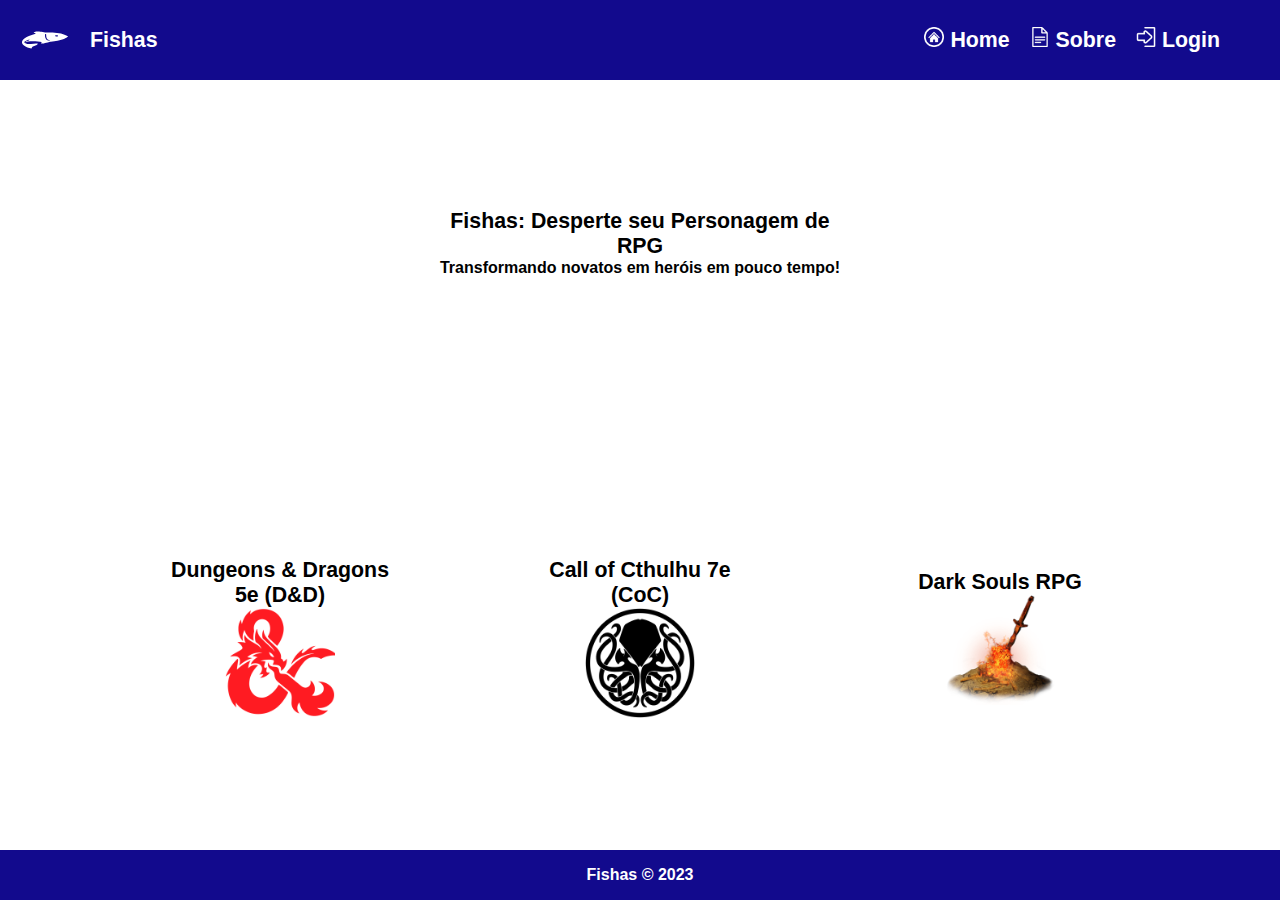
<file: src/index.html>
<!DOCTYPE html>
<html lang="pt-br">
<head>
    <meta charset="UTF-8">
    <meta name="viewport" content="width=device-width, initial-scale=1.0">
    <link rel="stylesheet" href="/src/css/style.css">
    <title>Fishas</title>
</head>
<body>
    <div class="full">
        <div class="header">
            <div class="logo">
                <img src="./img/logo_site 1.svg" alt="Fishas">
                <a href="index.html">Fishas</a>
            </div>
            <div class="menu">
                <ul>
                    <li><a href="index.html"><img src="./img/botao-home.png" alt="home"> Home</a></li>
                    <li><a href="#"><img src="./img/docs.png" alt="sobre"> Sobre</a></li>
                    <li id="buttonLogin"><a href="./Login_Cadastro/index.html"><img src="./img/contorno-da-seta-de-login.png" alt="login" id="imgLogin"> Login</a></li>
                    <li id="buttonLogout" style="display: none"><a href="#" onclick="sair()">Sair</a></li>
                </ul>
            </div>
        </div>

        <div class="conteudo">
            <div class="title">
                <h1>Fishas: Desperte seu Personagem de RPG</h1>
                <label>Transformando novatos em heróis em pouco tempo!</label>
            </div>
            <div class="livros" id="livros">
                <button class="livroConteiner" onmouseover="mudarDeD()" onmouseout="restaurarCores()">
                    <h1>Dungeons & Dragons 5e (D&D)</h1>
                    <img class="img" src="./img/DnD_Icon.png" alt="Dungeons & Dragons 5e">
                </button>
                <button class="livroConteiner" onmouseover="mudarCoC()" onmouseout="restaurarCores()">
                    <h1>Call of Cthulhu 7e (CoC)</h1>
                    <img class="img" src="./img/CoC_Icon.png" alt="Call of Cthulhu 7e">
                </button>
                <button class="livroConteiner" onmouseover="mudarDS()" onmouseout="restaurarCores()">
                    <h1>Dark Souls RPG</h1>
                    <img class="img" src="./img/Dark_Souls_Icon.png" alt="Dark Souls">
                </button>
            </div>
        </div>

        <div class="footer">
            <label>Fishas © 2023</label>
        </div>
    </div>

    <script>
        function mudarDeD() {
            const header = document.querySelector('.header');
            const footer = document.querySelector('.footer');
            const conteudo = document.querySelector('.conteudo');

            // Aplicar as transições CSS
            header.style.transition = 'background-color 0.3s';
            footer.style.transition = 'background-color 0.3s';
            conteudo.style.transition = 'background-image 0.3s';

            header.style.backgroundColor = '#DC0711';
            footer.style.backgroundColor = '#DC0711';
            conteudo.style.backgroundImage = "url(./img/D_D_Background.jpg)";
        }

        function mudarCoC() {
            const header = document.querySelector('.header');
            const footer = document.querySelector('.footer');
            const conteudo = document.querySelector('.conteudo');

            // Aplicar as transições CSS
            header.style.transition = 'background-color 0.3s';
            footer.style.transition = 'background-color 0.3s';
            conteudo.style.transition = 'background-image 0.3s';

            header.style.backgroundColor = '#234239';
            footer.style.backgroundColor = '#234239';
            conteudo.style.backgroundImage = "url(./img/Call_of_Cthulhu_Background.png)";
        }

        function mudarDS() {
            const header = document.querySelector('.header');
            const footer = document.querySelector('.footer');
            const conteudo = document.querySelector('.conteudo');

            // Aplicar as transições CSS
            header.style.transition = 'background-color 0.3s';
            footer.style.transition = 'background-color 0.3s';
            conteudo.style.transition = 'background-image 0.33s';

            header.style.backgroundColor = '#FF7F00';
            footer.style.backgroundColor = '#FF7F00';
            conteudo.style.backgroundImage = "url(./img/Dark_Souls.Backhground.jpg)";
        }

        function restaurarCores() {
            const header = document.querySelector('.header');
            const footer = document.querySelector('.footer');
            const conteudo = document.querySelector('.conteudo');

            // Remover as transições CSS
            header.style.transition = 'background-color 0.3s';
            footer.style.transition = 'background-color 0.3s';
            conteudo.style.transition = 'background-image 0.3s';

            header.style.backgroundColor = '#120a8d';
            footer.style.backgroundColor = '#120a8d';
            conteudo.style.backgroundImage = "url('https://mesaderpg.com.br/wp-content/uploads/2021/10/Rpg-de-Mesa.png)";
        }
//---------------------------------------------------------------------------------
//----------------------------------------------------- Novo para mudar BTN--------
//---------------------------------------------------------------------------------
        function obterParametrosDaURL() {
            const urlSearchParams = new URLSearchParams(window.location.search);
            return Object.fromEntries(urlSearchParams.entries());
        }

        // Obtém os parâmetros da URL
        const parametros = obterParametrosDaURL();

        const token = parametros.token

        const url = "http://localhost:3000";

        const requestLogin = {
            method: "GET",
            headers: {
                "Authorization": `Bearer ${token}`
            }
        };

        async function verificarStatusDeAutenticacao() {
            try {
                const resposta = await fetch(`${url}/token`, requestLogin); 

                if (resposta.status === 200) {

                    document.getElementById('buttonLogin').style.display = 'none';
                    document.getElementById('buttonLogout').style.display = 'block';

                } else {

                    document.getElementById('buttonLogin').style.display = 'block';
                    document.getElementById('buttonLogout').style.display = 'none';

                }
            } catch (erro) {
                console.error('Erro ao verificar o status de autenticação:', erro);
            }
        }

        // Função para desconectar o usuário
        function sair() {
            if (window.history.replaceState) {
                const novaURL = window.location.pathname; // Mantém a parte do caminho da URL

                window.history.replaceState({}, document.title, novaURL); // Remove o token da URL

                window.location.reload();
            }
        }
        // Chame a função verificarStatusDeAutenticacao quando a página é carregada
        window.addEventListener('load', verificarStatusDeAutenticacao);

        // Adicione um manipulador de evento de clique para o botão de logout
        document.getElementById('buttonLogout').addEventListener('click', sair);

//---------------------------------------------------------------------------------
//----------------------------------------------------- Fim para mudar BTN--------
//---------------------------------------------------------------------------------
    </script>
</body>
</html>
</file>
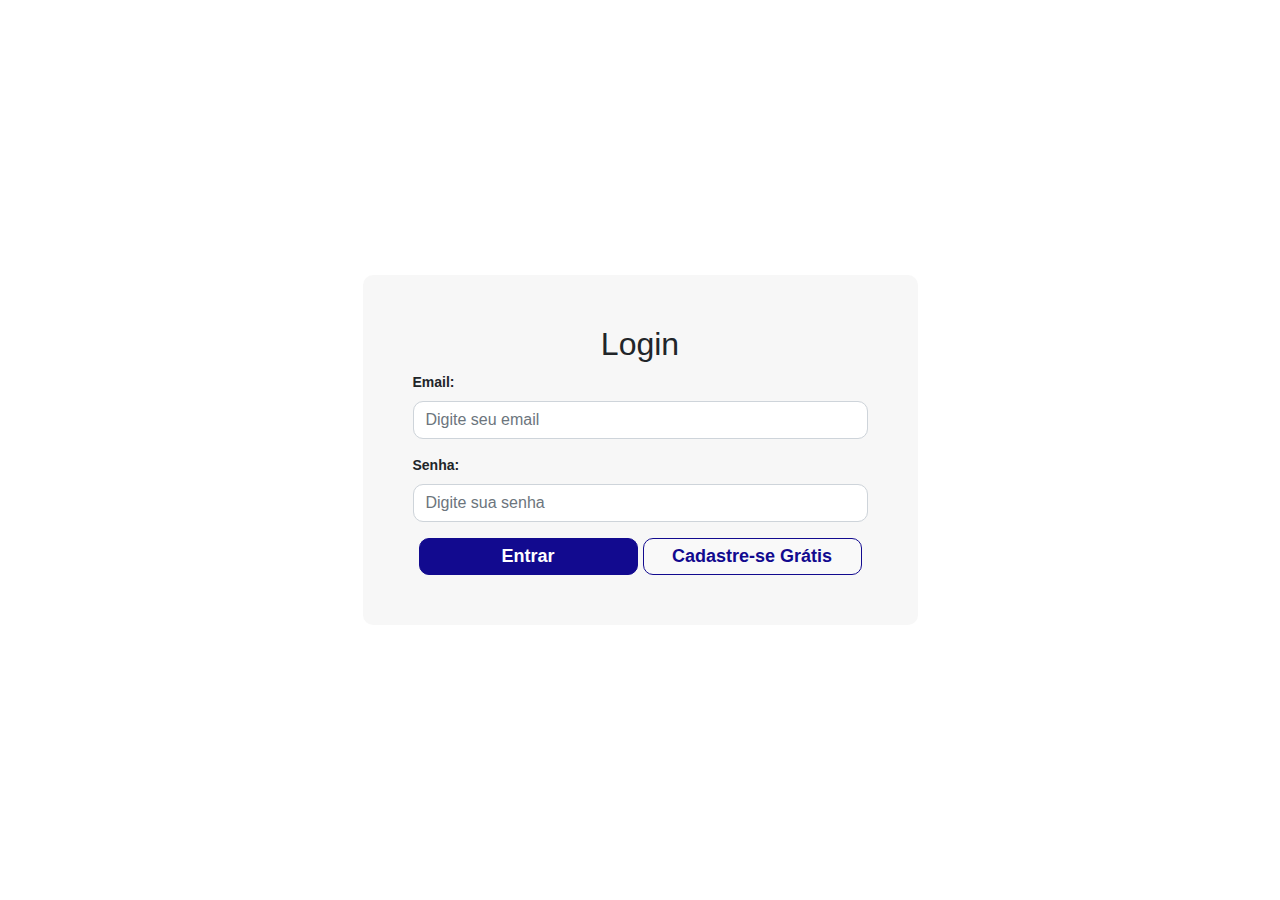
<file: src/Login/index.html>
<!DOCTYPE html>
<html lang="pt-br">
    <head>
        <meta charset="UTF-8">
        <meta name="viewport" content="width=device-width, initial-scale=1.0">
        <title>Tela de Login</title>
        <!-- Importando a folha de estilo do Bootstrap -->
        <link rel="stylesheet" href="https://maxcdn.bootstrapcdn.com/bootstrap/4.5.2/css/bootstrap.min.css">
        <style>    

            /* Redefinindo as configurações padrão para todos os elementos */
            * {
                margin: 0;
                padding: 0;
                box-sizing: border-box;
            }

            /* Configuração de fundo da página */
            body {
                background-image: url(https://mesaderpg.com.br/wp-content/uploads/2021/10/Rpg-de-Mesa.png);
                background-size: cover;
                background-repeat: no-repeat; /* Para evitar repetição da imagem */
                font-size: 14px; /* Tamanho da fonte padrão */
            }

            /* Configuração do contêiner principal */
            .container {
                height: 100vh; /* 100% da altura da tela */
                display: flex;
                justify-content: center; /* Centraliza horizontalmente */
                align-items: center; /* Centraliza verticalmente */
            }

            /* Estilo do contêiner do formulário */
            .form-container {
                background-color: rgba(242, 242, 242, 0.6); /* Fundo com opacidade */
                padding: 50px; /* Espaçamento interno do formulário */
                border-radius: 10px; /* Cantos arredondados */
            }            

            /* Ocultar o formulário de cadastro por padrão */
            #cadastro-form {
                display: none;
            }

            /* Estilizando as etiquetas dos campos do formulário */
            label {
                font-weight: bold; /* Texto em negrito */
            }

            /* Estilo dos campos de entrada de texto */
            .input-lg {
                width: 100%; /* Largura completa */
                border-radius: 10px; /* Cantos arredondados */
            }                       

            /* Estilo para os botões */
            .btn-group {
                display: flex;
                justify-content: space-between; /* Espaçamento uniforme entre botões */
            }

            /* Estilo comum para todos os botões */
            .btn-group .btn {
                flex: 1; /* Cresce igualmente dentro do grupo */
                margin: 0 6px; /* Espaçamento entre botões */
                border-radius: 10px; /* Cantos arredondados */
            }

            /* Fazer com que o botão inteiro tenha bordas arredondadas */
            .btn-group>.btn-group:not(:last-child)>.btn,
            .btn-group>.btn:not(:last-child):not(.dropdown-toggle) {
                border-top-right-radius: 10px;
                border-bottom-right-radius: 10px;
            }

            .btn-group>.btn-group:not(:first-child)>.btn,
            .btn-group>.btn:not(:first-child) {
                border-top-left-radius: 10px;
                border-bottom-left-radius: 10px;
            }

            /* Aumentar o tamanho da fonte dos botões */
            .btn-lg {
                font-size: 18px;
                font-weight: bold; /* Texto em negrito */
            }

            /* Estilo do botão "Entrar" */
            .btn-primary {
                background-color: #120A8F; /* Cor de fundo */
                border-color: #120A8F; /* Cor da borda */
            }

            .btn-primary:hover {
                background-color: #190dbb; /* Cor de fundo ao passar o mouse */
                border-color: #190dbb; /* Cor da borda ao passar o mouse */
            }

            /* Estilo do botão "Cadastre-se Grátis" */
            .btn-secondary {
                background-color: rgba(250, 250, 250, 0.75); /* Cor de fundo com opacidade */
                color: #120A8F; /* Cor do texto */
                border-color: #120A8F; /* Cor da borda */
            }

            .btn-secondary:hover {
                background-color: #e0e0e0; /* Cor de fundo ao passar o mouse */
                color: #120A8F; /* Cor do texto ao passar o mouse */
                border-color: #120A8F; /* Cor da borda ao passar o mouse */
            }

            /* Tamanho menor da fonte dos botões em telas menores que 768px */
            @media (max-width: 768px) {
                .btn-lg {
                    font-size: 13px;
                }
            }
        </style>
    </head>
    <body>
        <div class="container">
            <!-- Formulário de login -->
            <div id="login-form" class="col-md-6 mx-auto form-container">
                <h2 class="text-center">Login</h2>
                <form>
                    <div class="form-group">
                        <label for="email">Email:</label>
                        <input type="email" class="form-control input-lg" id="email" placeholder="Digite seu email" required>
                    </div>
                    <div class="form-group">
                        <label for="senha">Senha:</label>
                        <input type="password" class="form-control input-lg" id="senha" placeholder="Digite sua senha" required>
                    </div>
                    <div class="btn-group">
                        <button type="button" class="btn btn-primary btn-lg btn-sm">Entrar</button>
                        <button type="button" class="btn btn-secondary btn-lg btn-sm" id="cadastro-btn">Cadastre-se Grátis</button>
                    </div>
                </form>
            </div>

            <!-- Formulário de cadastro (inicialmente oculto) -->
            <div id="cadastro-form" class="col-md-6 mx-auto form-container">
                <h2 class="text-center">Cadastro</h2>
                <form>
                    <div class="form-group">
                        <label for="nome">Nome:</label>
                        <input type="text" class="form-control input-lg" id="nome" placeholder="Digite seu nome" required>
                    </div>
                    <div class="form-group">
                        <label for="cadastro-email">Email:</label>
                        <input type="email" class="form-control input-lg" id="cadastro-email" placeholder="Digite seu email" required>
                    </div>
                    <div class="form-group">
                        <label for="cadastro-senha">Senha:</label>
                        <input type="password" class="form-control input-lg" id="cadastro-senha" placeholder="Digite sua senha" required>
                    </div>
                    <div class="form-group">
                        <label for="confirm-senha">Confirma Senha:</label>
                        <input type="password" class="form-control input-lg" id="confirm-senha" placeholder="Confirme sua senha" required>
                    </div>
                    <div class="btn-group">
                        <button type="button" class="btn btn-primary btn-lg">Cadastrar</button>
                        <button type="button" class="btn btn-secondary btn-lg" id="voltar-btn">Voltar</button>
                    </div>
                </form>
            </div>
        </div>

        <!-- Scripts JavaScript -->
        <script>
            // Evento de clique no botão "Cadastre-se Grátis" para exibir o formulário de cadastro
            document.getElementById("cadastro-btn").addEventListener("click", function() {
                document.getElementById("login-form").style.display = "none"; // Oculta o formulário de login
                document.getElementById("cadastro-form").style.display = "block"; // Exibe o formulário de cadastro
                document.title = "Tela de Cadastro"; // Atualiza o título da página
            });

            // Evento de clique no botão "Voltar" para retornar ao formulário de login
            document.getElementById("voltar-btn").addEventListener("click", function() {
                document.getElementById("cadastro-form").style.display = "none"; // Oculta o formulário de cadastro
                document.getElementById("login-form").style.display = "block"; // Exibe o formulário de login
                document.title = "Tela de Login"; // Atualiza o título da página
            });
        </script>

        <!-- Scripts JavaScript do Bootstrap e dependências -->
        <script src="https://code.jquery.com/jquery-3.5.1.slim.min.js"></script>
        <script src="https://cdn.jsdelivr.net/npm/@popperjs/core@2.9.3/dist/umd/popper.min.js"></script>
        <script src="https://maxcdn.bootstrapcdn.com/bootstrap/4.5.2/js/bootstrap.min.js"></script>
    </body>
</html>
</file>
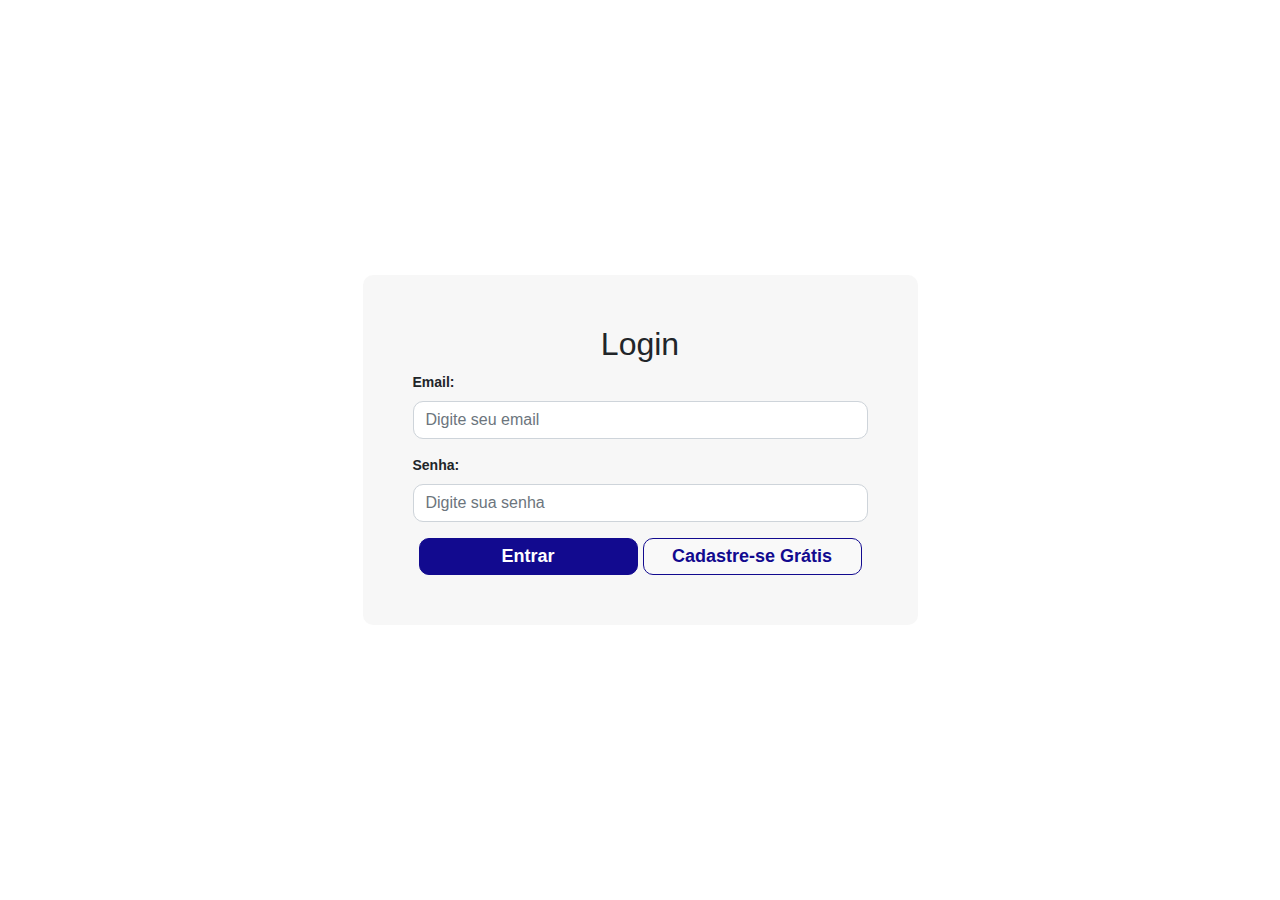
<file: src/Login_Cadastro/index.html>
<!DOCTYPE html>
<html lang="pt-br">
    <head>
        <meta charset="UTF-8">
        <meta name="viewport" content="width=device-width, initial-scale=1.0">
        <title>Tela de Login</title>
        <!-- Importando a folha de estilo do Bootstrap -->
        <link rel="stylesheet" href="https://maxcdn.bootstrapcdn.com/bootstrap/4.5.2/css/bootstrap.min.css">        
        <style>    

            /* Redefinindo as configurações padrão para todos os elementos */
            * {
                margin: 0;
                padding: 0;
                box-sizing: border-box;
            }

            /* Configuração de fundo da página */
            body {
                background-image: url(https://mesaderpg.com.br/wp-content/uploads/2021/10/Rpg-de-Mesa.png);
                background-size: cover;
                background-repeat: no-repeat; /* Para evitar repetição da imagem */
                font-size: 14px; /* Tamanho da fonte padrão */
            }

            /* Configuração do contêiner principal */
            .container {
                height: 100vh; /* 100% da altura da tela */
                display: flex;
                justify-content: center; /* Centraliza horizontalmente */
                align-items: center; /* Centraliza verticalmente */
            }

            /* Estilo do contêiner do formulário */
            .form-container {
                background-color: rgba(242, 242, 242, 0.6); /* Fundo com opacidade */
                padding: 50px; /* Espaçamento interno do formulário */
                border-radius: 10px; /* Cantos arredondados */
            }            

            /* Ocultar o formulário de cadastro por padrão */
            #cadastro-form {
                display: none;
            }

            /* Estilizando as etiquetas dos campos do formulário */
            label {
                font-weight: bold; /* Texto em negrito */
            }

            /* Estilo dos campos de entrada de texto */
            .input-lg {
                width: 100%; /* Largura completa */
                border-radius: 10px; /* Cantos arredondados */
            }                       

            /* Estilo para os botões */
            .btn-group {
                display: flex;
                justify-content: space-between; /* Espaçamento uniforme entre botões */
            }

            /* Estilo comum para todos os botões */
            .btn-group .btn {
                flex: 1; /* Cresce igualmente dentro do grupo */
                margin: 0 6px; /* Espaçamento entre botões */
                border-radius: 10px; /* Cantos arredondados */
            }

            /* Fazer com que o botão inteiro tenha bordas arredondadas */
            .btn-group>.btn-group:not(:last-child)>.btn,
            .btn-group>.btn:not(:last-child):not(.dropdown-toggle) {
                border-top-right-radius: 10px;
                border-bottom-right-radius: 10px;
            }

            .btn-group>.btn-group:not(:first-child)>.btn,
            .btn-group>.btn:not(:first-child) {
                border-top-left-radius: 10px;
                border-bottom-left-radius: 10px;
            }

            /* Aumentar o tamanho da fonte dos botões */
            .btn-lg {
                font-size: 18px;
                font-weight: bold; /* Texto em negrito */
            }

            /* Estilo do botão "Entrar" */
            .btn-primary {
                background-color: #120A8F; /* Cor de fundo */
                border-color: #120A8F; /* Cor da borda */
            }

            .btn-primary:hover {
                background-color: #190dbb; /* Cor de fundo ao passar o mouse */
                border-color: #190dbb; /* Cor da borda ao passar o mouse */
            }

            /* Estilo do botão "Cadastre-se Grátis" */
            .btn-secondary {
                background-color: rgba(250, 250, 250, 0.75); /* Cor de fundo com opacidade */
                color: #120A8F; /* Cor do texto */
                border-color: #120A8F; /* Cor da borda */
            }

            .btn-secondary:hover {
                background-color: #e0e0e0; /* Cor de fundo ao passar o mouse */
                color: #120A8F; /* Cor do texto ao passar o mouse */
                border-color: #120A8F; /* Cor da borda ao passar o mouse */
            }

            /* Tamanho menor da fonte dos botões em telas menores que 768px */
            @media (max-width: 768px) {
                .btn-lg {
                    font-size: 13px;
                }
            }
        </style>
    </head>
    <body>
        <div class="container">
            <!-- Formulário de login -->
            <div id="login-form" class="col-md-6 mx-auto form-container">
                <h2 class="text-center">Login</h2>
                <form>
                    <div class="form-group">
                        <label for="email">Email:</label>
                        <input type="email" class="form-control input-lg" id="email" placeholder="Digite seu email" required autocomplete="username">
                    </div>
                    <div class="form-group">
                        <label for="senha">Senha:</label>
                        <input type="password" class="form-control input-lg" id="senha" placeholder="Digite sua senha" required autocomplete="current-password">
                    </div>
                    <div class="btn-group">
                        <button type="button" class="btn btn-primary btn-lg btn-sm" id="botao-login" onclick="buscarUsuario()">Entrar</button>
                        <button type="button" class="btn btn-secondary btn-lg btn-sm" id="cadastro-btn">Cadastre-se Grátis</button>
                    </div>
                </form>
            </div>

            <!-- Formulário de cadastro (inicialmente oculto) -->
            <div id="cadastro-form" class="col-md-6 mx-auto form-container">
                <h2 class="text-center">Cadastro</h2>
                <form>
                    <div class="form-group">
                        <label for="nome">Nome:</label>
                        <input type="text" class="form-control input-lg" id="nome" placeholder="Digite seu nome" required>
                    </div>
                    <div class="form-group">
                        <label for="cadastro-email">Email:</label>
                        <input type="email" class="form-control input-lg" id="cadastroEmail" placeholder="Digite seu email" required autocomplete="username">
                    </div>
                    <div class="form-group">
                        <label for="cadastro-senha">Senha:</label>
                        <input type="password" class="form-control input-lg" id="cadastroSenha" placeholder="Digite sua senha" required autocomplete="new-password">
                    </div>
                    <div class="form-group">
                        <label for="confirm-senha">Confirma Senha:</label>
                        <input type="password" class="form-control input-lg" id="confirmSenha" placeholder="Confirme sua senha" required autocomplete="new-password">
                    </div>
                    <div class="btn-group">
                        <button type="button" class="btn btn-primary btn-lg" onclick="cadastrar()">Cadastrar</button>
                        <button type="button" class="btn btn-secondary btn-lg" id="voltar-btn">Voltar</button>
                    </div>
                </form>
            </div>
        </div>
        
        <!-- Scripts JavaScript do Bootstrap e dependências -->
        <script src="https://code.jquery.com/jquery-3.5.1.slim.min.js"></script>
        <script src="https://cdn.jsdelivr.net/npm/@popperjs/core@2.9.3/dist/umd/popper.min.js"></script>
        <script src="https://maxcdn.bootstrapcdn.com/bootstrap/4.5.2/js/bootstrap.min.js"></script>
        <script src="/src/js/scripts.js"></script>
    </body>
</html>
</file>
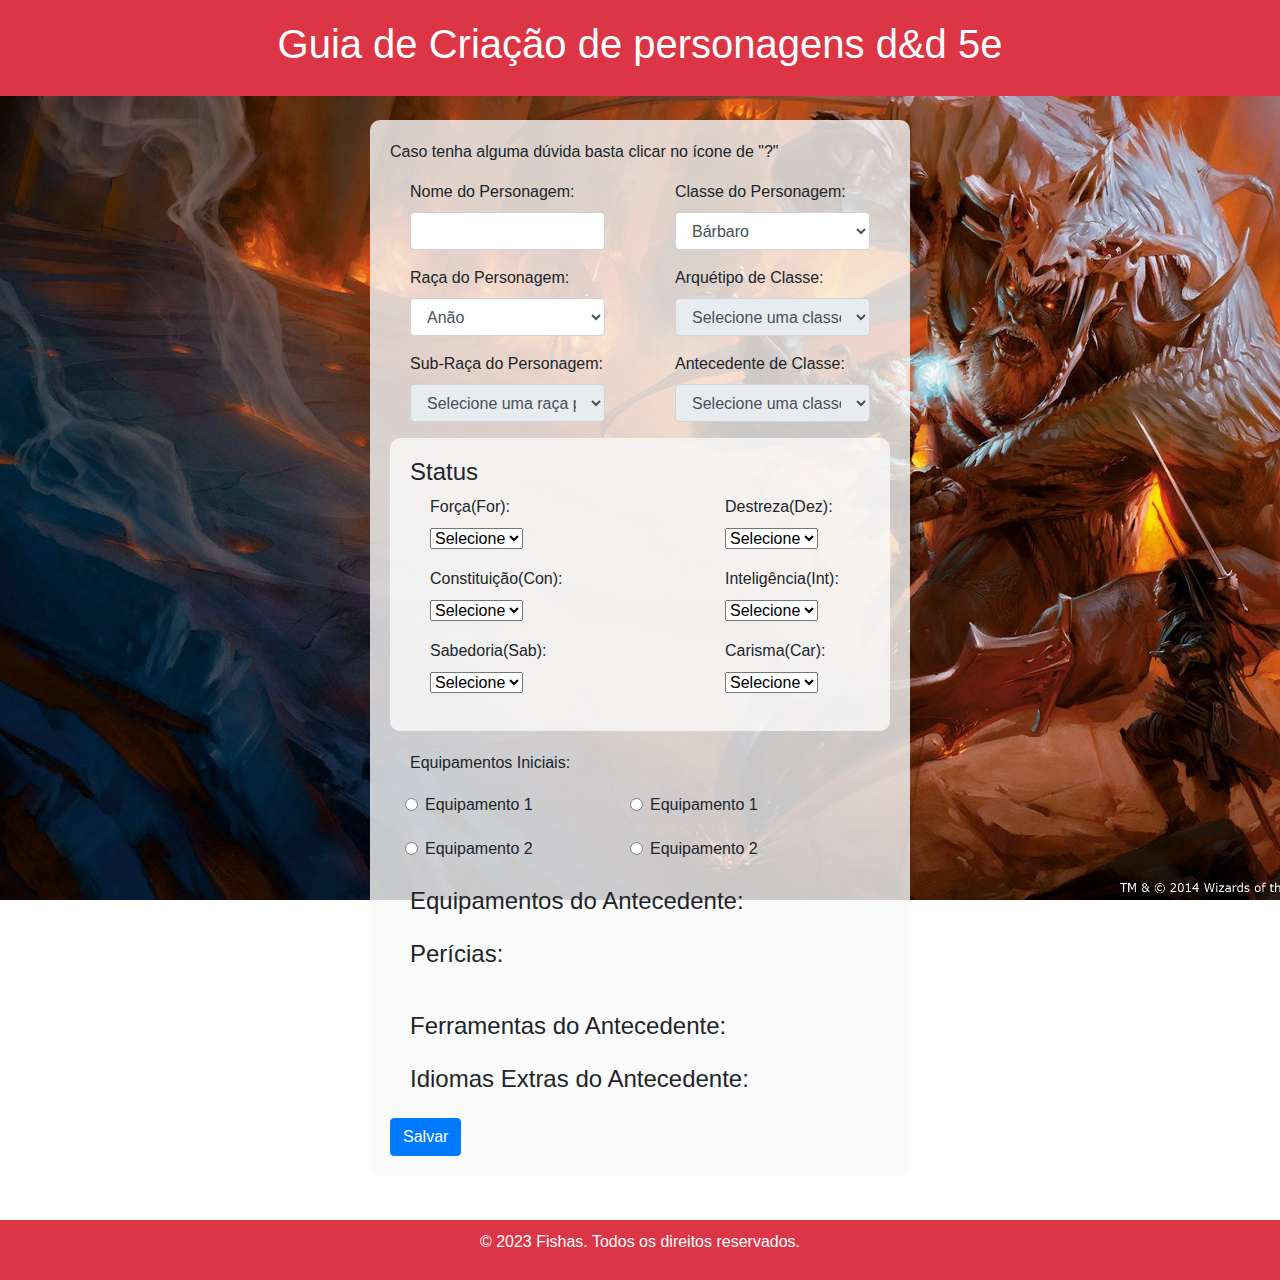
<file: src/Fichas/d&d/index.html>
<!DOCTYPE html>
<html lang="pt-BR">
<head>
    <meta charset="UTF-8">
    <meta name="viewport" content="width=device-width, initial-scale=1.0">
    <title>Meu Site Vermelho</title>
    
    <!-- Adicione a linkagem para o Bootstrap CSS -->
    <link href="https://cdn.jsdelivr.net/npm/bootstrap@4.5.2/dist/css/bootstrap.min.css" rel="stylesheet">
    
    <link href="style.css" rel="stylesheet"  />
</head>
<body>
    <header class="bg-danger text-white">
        <h1>Guia de Criação de personagens d&d 5e</h1>
    </header>

    <div class="container mt-4">
        <div class="row">
            <div class="col-md-6 mx-auto">
                <!-- Ficha do Personagem 1 -->
                <div class="ficha">
                    <p>Caso tenha alguma dúvida basta clicar no ícone de "?"</p>
                    <div class="row">
                        <div class="col-md-6">

                            <!-- Campo de entrada para o nome -->
                            <div class="form-group">
                                <label for="nomePersonagem">Nome do Personagem:</label>
                                <input type="text" class="form-control" id="nomePersonagem">
                            </div>
                            
                            <div class="form-group">
                                <label for="racaPersonagem">Raça do Personagem:</label>
                                <select class="form-control" id="racaPersonagem">
                                    <option value="Anão">Anão</option>
                                    <option value="Elfo">Elfo</option>
                                    <option value="Humano">Humano</option>
                                    <option value="Halfling">Halfling</option>
                                    <option value="Draconato">Draconato</option>
                                    <option value="Gnomo">Gnomo</option>
                                    <option value="Meio-Elfo">Meio-Elfo</option>
                                    <option value="Meio-Orc">Meio-Orc</option>
                                    <option value="Tieflings">Tieflings</option>
                                </select>
                            </div>

                            <!-- Campo de seleção da sub-raça, inicialmente desabilitado -->
                            <div class="form-group">
                                <label for="subRacaPersonagem">Sub-Raça do Personagem:</label>
                                <select class="form-control" id="subRacaPersonagem" disabled>
                                    <option value="">Selecione uma raça primeiro</option>
                                </select>
                            </div>

                        </div>
                        <div class="col-md-6">

                            <!-- Selecione a classe do personagem -->
                            <div class="form-group">
                                <label for="classePersonagem">Classe do Personagem:</label>
                                <select class="form-control" id="classePersonagem">
                                    <option value="Bárbaro">Bárbaro</option>
                                    <option value="Bardo">Bardo</option>
                                    <option value="Bruxo">Bruxo</option>
                                    <option value="Clérigo">Clérigo</option>
                                    <option value="Druida">Druida</option>
                                    <option value="Feiticeiro">Feiticeiro</option>
                                    <option value="Guardião">Guardião</option>
                                    <option value="Guerreiro">Guerreiro</option>
                                    <option value="Ladino">Ladino</option>
                                    <option value="Mago">Mago</option>
                                    <option value="Monge">Monge</option>
                                    <option value="Paladino">Paladino</option>
                                </select>
                            </div>
                            
                            <!-- Campo de seleção do arquétipo de classe, inicialmente desabilitado -->
                            <div class="form-group">
                                <label for="arquetipoClasse">Arquétipo de Classe:</label>
                                <select class="form-control" id="arquetipoClasse" disabled>
                                    <option value="">Selecione uma classe primeiro</option>
                                </select>
                            </div>

                            <!-- Campo de seleção do antecedente de classe, inicialmente desabilitado -->
                            <div class="form-group">
                                <label for="antecedenteClasse">Antecedente de Classe:</label>
                                <select class="form-control" id="antecedenteClasse" disabled>
                                    <option value="">Selecione uma classe primeiro</option>
                                </select>
                            </div>
                        </div>
                    </div>
                    <!-- Adicione mais informações aqui -->
                    <!-- Seção "Status" -->
                    <div class="col-md-16">
                        <div class="ficha">
                            <h4>Status</h4>
                            <div class="row">
                                <div class="col-md-6">
                                    <div class="form-group">
                                        <label for="forcaStatus">Força(For):</label>
                                        <select id="forcaStatus" class="attribute-select" onchange="updateOptions(this)">
                                            <option value="">Selecione</option>
                                            <option value="15">15</option>
                                            <option value="14">14</option>
                                            <option value="13">13</option>
                                            <option value="12">12</option>
                                            <option value="10">10</option>
                                            <option value="8">8</option>
                                        </select>
                                    </div>
                                </div>
                                <div class="col-md-6">
                                    <div class="form-group" style="margin-left: 70px;">
                                        <label for="destrezaStatus">Destreza(Dez):</label>
                                        <select id="destrezaStatus" class="attribute-select" onchange="updateOptions(this)">
                                            <option value="">Selecione</option>
                                            <option value="15">15</option>
                                            <option value="14">14</option>
                                            <option value="13">13</option>
                                            <option value="12">12</option>
                                            <option value="10">10</option>
                                            <option value="8">8</option>
                                        </select>
                                    </div>
                                </div>
                                <div class="col-md-6">
                                    <div class="form-group">
                                        <label for="constituicaoStatus">Constituição(Con):</label>
                                        <select id="constituicaoStatus" class="attribute-select" onchange="updateOptions(this)">
                                            <option value="">Selecione</option>
                                            <option value="15">15</option>
                                            <option value="14">14</option>
                                            <option value="13">13</option>
                                            <option value="12">12</option>
                                            <option value="10">10</option>
                                            <option value="8">8</option>
                                        </select>
                                    </div>
                                </div>
                                <div class="col-md-6">
                                    <div class="form-group" style="margin-left: 70px;">
                                        <label for="inteligenciaStatus">Inteligência(Int):</label>
                                        <select id="inteligenciaStatus" class="attribute-select" onchange="updateOptions(this)">
                                            <option value="">Selecione</option>
                                            <option value="15">15</option>
                                            <option value="14">14</option>
                                            <option value="13">13</option>
                                            <option value="12">12</option>
                                            <option value="10">10</option>
                                            <option value="8">8</option>
                                        </select>
                                    </div>
                                </div>
                                <div class="col-md-6">
                                    <div class="form-group" >
                                        <label for="sabedoriaStatus">Sabedoria(Sab):</label>
                                        <select id="sabedoriaStatus" class="attribute-select" onchange="updateOptions(this)">
                                            <option value="">Selecione</option>
                                            <option value="15">15</option>
                                            <option value="14">14</option>
                                            <option value="13">13</option>
                                            <option value="12">12</option>
                                            <option value="10">10</option>
                                            <option value="8">8</option>
                                        </select>
                                    </div>
                                </div>
                                <div class="col-md-6">
                                    <div class="form-group" style="margin-left: 70px;">
                                        <label for="carismaStatus">Carisma(Car):</label>
                                        <select id="carismaStatus" class="attribute-select" onchange="updateOptions(this)">
                                            <option value="">Selecione</option>
                                            <option value="15">15</option>
                                            <option value="14">14</option>
                                            <option value="13">13</option>
                                            <option value="12">12</option>
                                            <option value="10">10</option>
                                            <option value="8">8</option>
                                        </select>
                                    </div>
                                </div>
                            </div>
                        </div>
                    </div>
                    <!-- Seção Equipamentos Iniciais -->
                    <div class="form-group">
                        <label for="equipamentosIniciais">Equipamentos Iniciais:</label>
                    
                        <div class="form-group">
                            <div class="row">
                                <div class="col-md-6">
                                    <div class="row">
                                        <div class="form-check">
                                            <input type="radio" class="form-check-input" id="equipamento1a" name="equipamentosA">
                                            <label class="form-check-label" for="equipamento1a">Equipamento 1</label>
                                        </div>
                                        <div class="form-check">
                                            <input type="radio" class="form-check-input" id="equipamento2a" name="equipamentosA">
                                            <label class="form-check-label" for="equipamento2a">Equipamento 2</label>
                                        </div>
                                    </div>
                                </div>
                                <div class="col-md-6">
                                    <div class="row">
                                        <div class="form-check">
                                            <input type="radio" class="form-check-input" id="equipamento1b" name="equipamentosB">
                                            <label class="form-check-label" for="equipamento1b">Equipamento 1</label>
                                        </div>
                                        <div class="form-check">
                                            <input type="radio" class="form-check-input" id="equipamento2b" name="equipamentosB">
                                            <label class="form-check-label" for="equipamento2b">Equipamento 2</label>
                                        </div>
                                    </div>
                                </div>
                            </div>
                        </div>                
                    </div>   

                    <!-- Seção Equipamentos do Antecedente -->
                    <div class="form-group">
                        <h4 for="equipamentosAntecedente">Equipamentos do Antecedente:</h4>
                        <div class="row">
                            <div class="col-md-6" id="equipamentosA">
                                <!-- Equipamentos A serão adicionados dinamicamente aqui -->
                            </div>
                            <div class="col-md-6" id="equipamentosB">
                                <!-- Equipamentos B serão adicionados dinamicamente aqui -->
                            </div>
                        </div>
                    </div>  
                    
                    <!-- Seção de Perícias -->
                    <div class="form-group">
                        <h4>Perícias:</h4>
                        <div class="form-check" id="periciasContainer">
                        </div>
                    </div>

                    <!-- Seção Ferramentas do Antecedente -->
                    <div class="form-group">
                        <h4 for="proeficiencia">Ferramentas do Antecedente:</h4>
                        <div class="row">
                            <div class="col-md-6" id="ferramentasX">
                                <!-- Ferramentas A serão adicionadas dinamicamente aqui -->
                            </div>
                            <div class="col-md-6" id="ferramentasY">
                                <!-- Ferramentas B serão adicionadas dinamicamente aqui -->
                            </div>
                        </div>
                    </div>

                    <!-- Seção Idiomas Extras do Antecedente -->
                    <div class="form-group">
                        <h4 for="idiomasAntecedente">Idiomas Extras do Antecedente:</h4>
                        <div class="row">
                            <div class="col-md-6" id="idiomasExtrasA">
                                <!-- Idiomas A serão adicionados dinamicamente aqui -->
                            </div>
                            <div class="col-md-6" id="idiomasExtrasB">
                                <!-- Idiomas B serão adicionados dinamicamente aqui -->
                            </div>
                        </div>
                    </div>
                    <a href="print_ficha.html" class="btn btn-primary">Salvar</a>
                </div>
            </div>   
        </div>
    </div>
    
    <footer class="bg-danger text-white mt-4">
        <p>&copy; 2023 Fishas. Todos os direitos reservados.</p>
    </footer>

    <script src="script.js"></script>
    
    <!-- Adicione a linkagem para o Bootstrap JS (opcional) -->
    <script src="https://cdn.jsdelivr.net/npm/bootstrap@4.5.2/dist/js/bootstrap.min.js"></script>
</body>
</html>
</file>
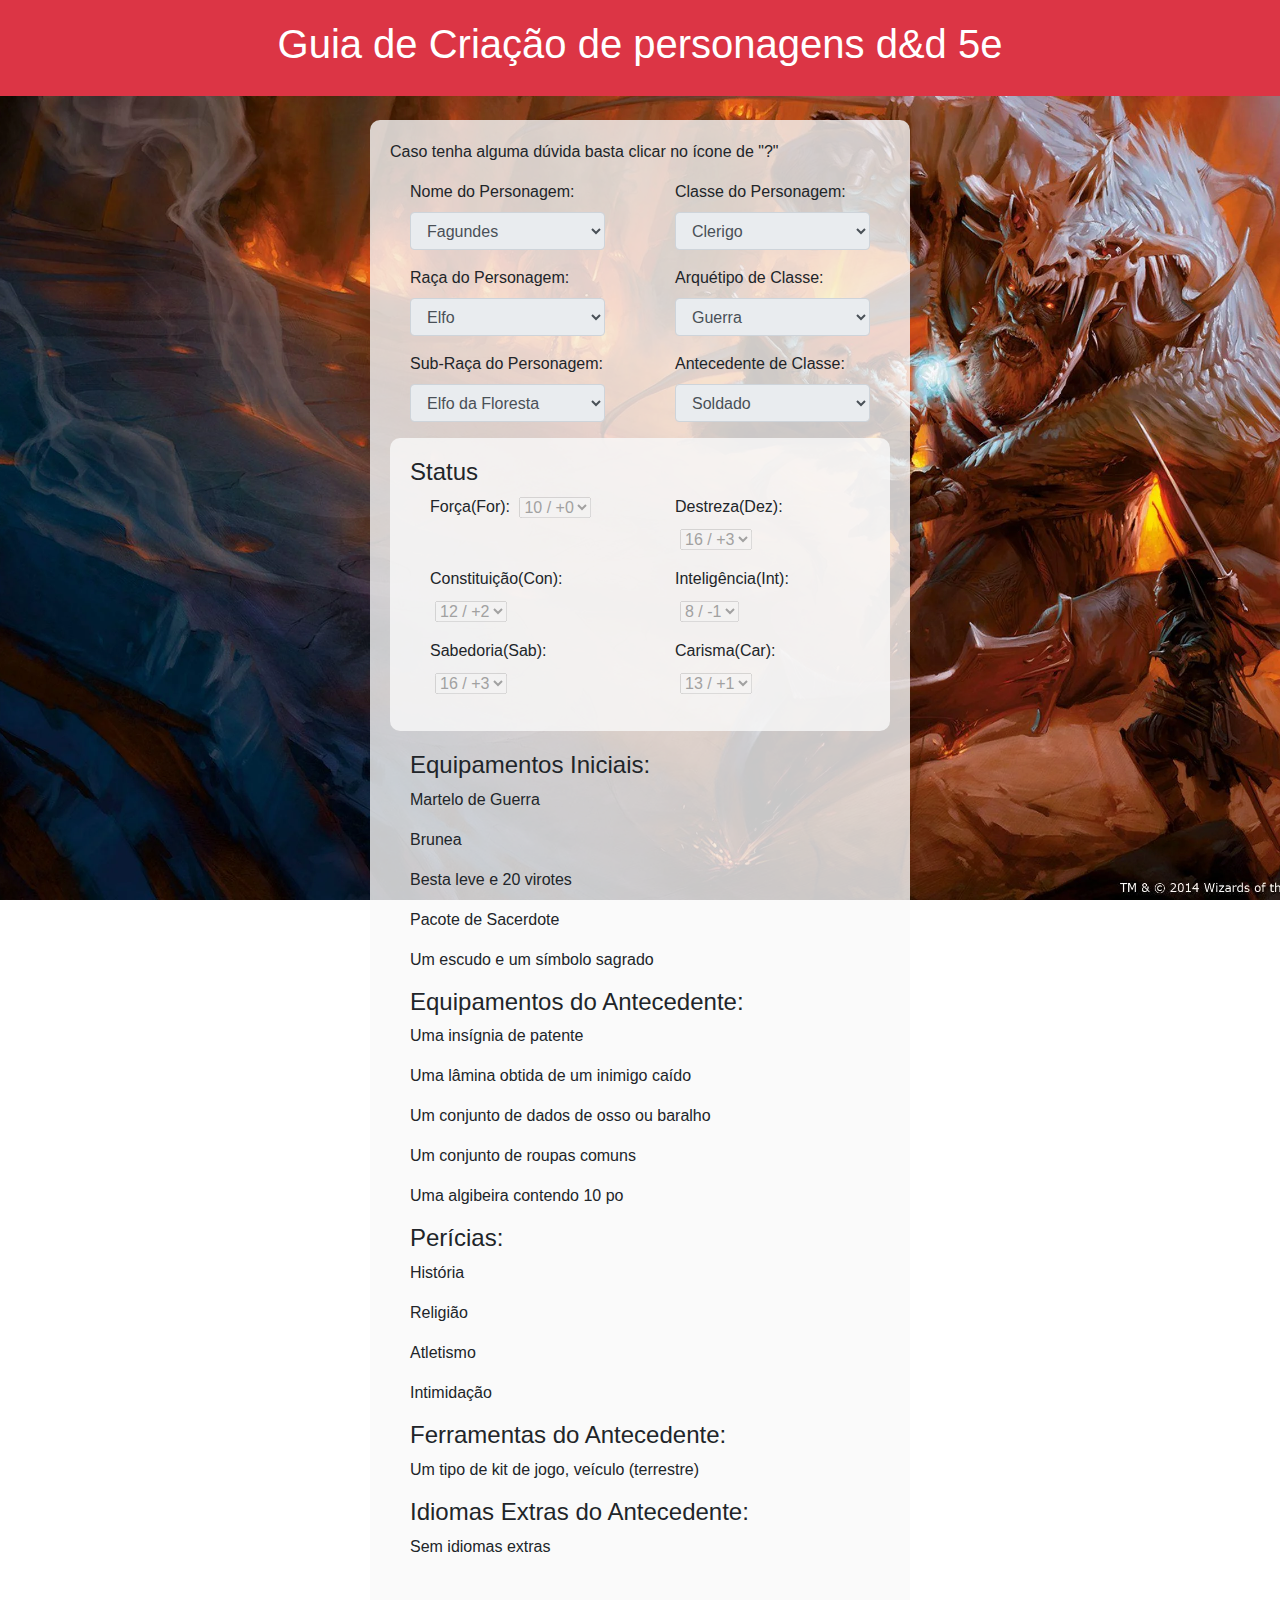
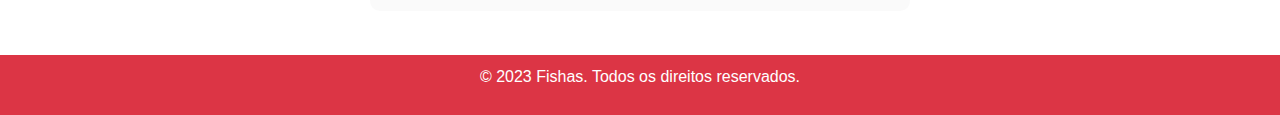
<file: src/Fichas/d&d/print_ficha.html>
<!DOCTYPE html>
<html lang="pt-BR">
<head>
    <meta charset="UTF-8">
    <meta name="viewport" content="width=device-width, initial-scale=1.0">
    <title>Meu Site Vermelho</title>
    
    <!-- Adicione a linkagem para o Bootstrap CSS -->
    <link href="https://cdn.jsdelivr.net/npm/bootstrap@4.5.2/dist/css/bootstrap.min.css" rel="stylesheet">
    
    <link href="style.css" rel="stylesheet"  />

    <style>
        .attribute-select {
            display: inline-block;
            vertical-align: middle;
            margin-left: 5px;
        }

        .option-number {
            margin-left: 5px;
        }

    </style>
</head>
<body>
    <header class="bg-danger text-white">
        <h1>Guia de Criação de personagens d&d 5e</h1>
    </header>

    <div class="container mt-4">
        <div class="row">
            <div class="col-md-6 mx-auto">
                <!-- Ficha do Personagem 1 -->
                <div class="ficha">
                    <p>Caso tenha alguma dúvida basta clicar no ícone de "?"</p>
                    <div class="row">
                        <div class="col-md-6">

                            <!-- Campo de entrada para o nome -->
                            <div class="form-group">
                                <label for="nomePersonagem">Nome do Personagem:</label>
                                <select class="form-control" id="nomePersonagem" disabled>
                                    <option value="Seu Nome Aqui">Fagundes</option>
                                </select>
                            </div>
                            
                            <div class="form-group">
                                <label for="racaPersonagem">Raça do Personagem:</label>
                                <select class="form-control" id="racaPersonagem" disabled>
                                    <option value="Elfo">Elfo</option>
                                </select>
                            </div>

                            <!-- Campo de seleção da sub-raça, inicialmente desabilitado -->
                            <div class="form-group">
                                <label for="subRacaPersonagem">Sub-Raça do Personagem:</label>
                                <select class="form-control" id="subRacaPersonagem" disabled>
                                    <option value="Elfo da Floresta">Elfo da Floresta</option>
                                </select>
                            </div>

                        </div>
                        <div class="col-md-6">

                            <!-- Selecione a classe do personagem -->
                            <div class="form-group">
                                <label for="classePersonagem">Classe do Personagem:</label>
                                <select class="form-control" id="classePersonagem" disabled>
                                    <option value="Clerigo">Clerigo</option>
                                </select>
                            </div>
                            
                            <!-- Campo de seleção do arquétipo de classe, inicialmente desabilitado -->
                            <div class="form-group">
                                <label for="arquetipoClasse">Arquétipo de Classe:</label>
                                <select class="form-control" id="arquetipoClasse" disabled>
                                    <option value="Guerra">Guerra</option>
                                </select>
                            </div>

                            <!-- Campo de seleção do antecedente de classe, inicialmente desabilitado -->
                            <div class="form-group">
                                <label for="antecedenteClasse">Antecedente de Classe:</label>
                                <select class="form-control" id="antecedenteClasse" disabled>
                                    <option value="Soldado">Soldado</option>
                                </select>
                            </div>
                        </div>
                    </div>
                    <!-- Adicione mais informações aqui -->
                    <!-- Seção "Status" -->
                    <div class="col-md-16">
                        <div class="ficha">
                            <h4>Status</h4>
                            <div class="row">
                                <div class="col-md-6">
                                    <div class="form-group">
                                        <label for="forcaStatus">Força(For):</label>
                                        <select id="forcaStatus" class="attribute-select" onchange="updateOptions(this)" disabled> 
                                            <option value="10">10 / +0</option>
                                        </select>
                                    </div>
                                </div>
                                <div class="col-md-6">
                                    <div class="form-group">
                                        <label for="destrezaStatus">Destreza(Dez):</label>
                                        <select id="destrezaStatus" class="attribute-select" onchange="updateOptions(this)" disabled>
                                            <option value="16">16 / +3</option>
                                        </select>
                                    </div>
                                </div>
                                <div class="col-md-6">
                                    <div class="form-group">
                                        <label for="constituicaoStatus">Constituição(Con):</label>
                                        <select id="constituicaoStatus" class="attribute-select" onchange="updateOptions(this)" disabled>
                                            <option value="12">12 / +2</option>
                                        </select>
                                    </div>
                                </div>
                                <div class="col-md-6">
                                    <div class="form-group">
                                        <label for="inteligenciaStatus">Inteligência(Int):</label>
                                        <select id="inteligenciaStatus" class="attribute-select" onchange="updateOptions(this)" disabled>
                                            <option value="8">8 / -1</option>
                                        </select>
                                    </div>
                                </div>
                                <div class="col-md-6">
                                    <div class="form-group" >
                                        <label for="sabedoriaStatus">Sabedoria(Sab):</label>
                                        <select id="sabedoriaStatus" class="attribute-select" onchange="updateOptions(this)" disabled>
                                            <option value="16">16 / +3</option>
                                        </select>
                                    </div>
                                </div>
                                <div class="col-md-6">
                                    <div class="form-group">
                                        <label for="carismaStatus">Carisma(Car):</label>
                                        <select id="carismaStatus" class="attribute-select" onchange="updateOptions(this)" disabled>
                                            <option value="13">13 / +1</option>
                                        </select>
                                    </div>
                                </div>
                            </div>
                        </div>
                    </div>
                    <!-- Seção Equipamentos Iniciais -->
                    <div class="form-group">
                        <h4 for="equipamentosIniciais">Equipamentos Iniciais:</h4>
                        <p>Martelo de Guerra</p>
                        <p>Brunea</p>
                        <p>Besta leve e 20 virotes</p>
                        <p>Pacote de Sacerdote</p>
                        <p>Um escudo e um símbolo sagrado</p>           
                    </div>   

                    <!-- Seção Equipamentos do Antecedente -->
                    <div class="form-group">
                        <h4 for="equipamentosAntecedente">Equipamentos do Antecedente:</h4>
                        <p>Uma insígnia de patente</p>
                        <p>Uma lâmina obtida de um inimigo caído</p>
                        <p>Um conjunto de dados de osso ou baralho</p>
                        <p>Um conjunto de roupas comuns</p>
                        <p>Uma algibeira contendo 10 po</p>
                    </div>  
                    
                    <!-- Seção de Perícias -->
                    <div class="form-group">
                        <h4>Perícias:</h4>
                        <p>História</p>
                        <p>Religião</p>
                        <p>Atletismo</p>
                        <p>Intimidação</p>
                    </div>

                    <!-- Seção Ferramentas do Antecedente -->
                    <div class="form-group">
                        <h4 for="proeficiencia">Ferramentas do Antecedente:</h4>
                        <p>Um tipo de kit de jogo, veículo (terrestre)</p>
                    </div>

                    <!-- Seção Idiomas Extras do Antecedente -->
                    <div class="form-group">
                        <h4 for="idiomasAntecedente">Idiomas Extras do Antecedente:</h4>
                        <div class="row">
                            <div class="col-md-6" id="idiomasExtrasA">
                                <p>Sem idiomas extras</p>
                            </div>
                            <div class="col-md-6" id="idiomasExtrasB">
                                <!-- Idiomas B serão adicionados dinamicamente aqui -->
                            </div>
                        </div>
                    </div>
                </div>
            </div>
        </div>
    </div>
    
    <footer class="bg-danger text-white mt-4">
        <p>&copy; 2023 Fishas. Todos os direitos reservados.</p>
    </footer>
</body>
</html>
</file>
<file: src/css/style.css>
/* Estilos base */
:root {
    --cor-bg: #120a8d; /* Cor de fundo principal */
    --cor-menu: #ffffff; /* Cor do menu e texto */
    --bg-conteudo: #ffffff79; /* Cor de fundo do conteúdo */
}

* {
    margin: 0;
    padding: 0;
    box-sizing: border-box;
    font-size: 16pt;
    font-weight: bold;
    font-family: Arial, Helvetica, sans-serif;
}

/* Estilos do Header */
.full {
    width: 100vw;
    min-height: 100vh; 
}

.header {
    background-color: var(--cor-bg);
    color: var(--cor-menu);
    width: 100%;
    height: 80px;
    display: flex;
    justify-content: space-between;
    align-items: center;
    padding: 0px 20px;
}

.logo {
    display: flex;
    justify-content: center;
    align-items: center;
    flex-direction: row;
}

.logo a {
    margin-right: 20px;
    text-decoration: none;
    color: var(--cor-menu);
}

.logo img {
    width: 50px;
    margin-right: 20px;
}

.menu ul {
    list-style: none;
    display: flex;
    margin-right: 20px; 
}

.menu ul li a {
    margin-right: 20px;
    text-decoration: none;
    color: var(--cor-menu);
    &:hover {
        color: rgb(212, 212, 212);
    }
}

.menu img {
    width: 20px;
}

/* Estilos do Conteúdo */
.conteudo {
    background-image: url('https://mesaderpg.com.br/wp-content/uploads/2021/10/Rpg-de-Mesa.png');
    min-height: calc(100vh - (80px + 50px));
    background-position: center;
    background-repeat: no-repeat;
    background-size: cover;
    display: flex;
    justify-content: space-around;
    align-items: center;
    flex-direction: column;
    /* padding: 20px; */
}

.title {
    background-color: var(--bg-conteudo);
    padding: 10px;
    border-radius: 20px;
    width: 100%;
    max-width: 430px;
    height: 100px;
    text-align: center;
    display: flex;
    margin-bottom: 20px;
    flex-direction: column;
    justify-content: center;
    align-items: center;
}

.title label {
    font-size: 12pt;
}

.livros {
    display: flex;
    flex-direction: row;
    justify-content: center;
}

.img {
    width: 50%;
    max-width: 50%;
}

.livroConteiner {
    background-color: var(--bg-conteudo);
    padding: 20px;
    border: none;
    border-radius: 20px;
    width: 100%;
    max-width: 260px;
    height: 200px;
    text-align: center;
    display: flex;
    flex-direction: column;
    justify-content: center;
    align-items: center;
    margin: 0px 50px; 
}

/* Estilos do Rodapé */
.footer {
    width: 100%;
    max-width: 100vw;
    height: 50px;
    background-color: var(--cor-bg);
    color: var(--cor-menu);
    display: flex;
    flex-direction: column;
    justify-content: center;
    align-items: center;
    padding: 20px;
}

.footer label {
    font-size: 12pt;
}


/* Small laptops a partir de 1100px */
@media (max-width: 1100px) {

    /* Estilos do Header */
    .menu ul li a {
        font-size: 18px;
    }

    /* Estilos do Conteúdo */

    /* .conteudo {
        padding: 8px;
        justify-content: space-between;
    } */

    .livroConteiner {
        height: 180px;
        padding: 15px;
        max-width: 215px;
        margin: 0px 64px
    }

    .livros h1 {
        font-size: 19px;
    }
}

/* Tablet 900px */
@media (max-width: 900px) {

    /* Estilos do Header */
    .menu ul li a {
        font-size: 16px;
    }

    .menu img {
        width: 16px;
    }

     /* Estilos do Conteúdo */
     
    /* .conteudo {
        padding: 0px;
        justify-content: space-around;
    } */

    .title {
        height: 110px;
    }

    .livroConteiner {
        height: 160px;
        margin: 0px 33px
    }

    .livros h1 {
        font-size: 17px;
    }
}

/* celular 576px */
@media (max-width: 576px) {

    .livros {
        flex-direction: column;
    }
}
</file>
<file: src/Fichas/d&d/style.css>
/* Estilos para o cabeçalho */
header {
    background-color: red;
    padding: 20px;
    text-align: center;
}

.form-group {
    margin-left: 20px; /* Adicione margem à esquerda */
    margin-right: 20px; /* Adicione margem à direita */
}

/* Estilos para o rodapé */
footer {
    background-color: red;
    padding: 10px;
    text-align: center;
}

/* Estilos para as fichas */
.ficha {
    border: none; /* Remova a borda */
    padding: 20px;
    margin-bottom: 20px;
    background-color: rgba(249, 249, 249, 0.8); /* Defina a transparência */
    border-radius: 10px; /* Arredonde as bordas */
}

*{box-sizing: border-box; font-family: sans-serif}

.form-check {
    display: block;
    padding: 10px;
    position: relative;
}

body {
    /* Defina a imagem de fundo */
    background-image: url('../../assets/d&d.webp');
    background-size: cover;
    background-position: center;
    background-repeat: no-repeat;
    background-attachment: fixed;
    /* Defina uma altura mínima para cobrir o conteúdo */
    min-height: 100vh;
}

.equip-label {
    font-size: 18px; /* Tamanho da fonte */
    font-weight: bold; /* Negrito */
    color: #333; /* Cor do texto */
    /* Adicione mais estilos conforme necessário */
}
</file>
